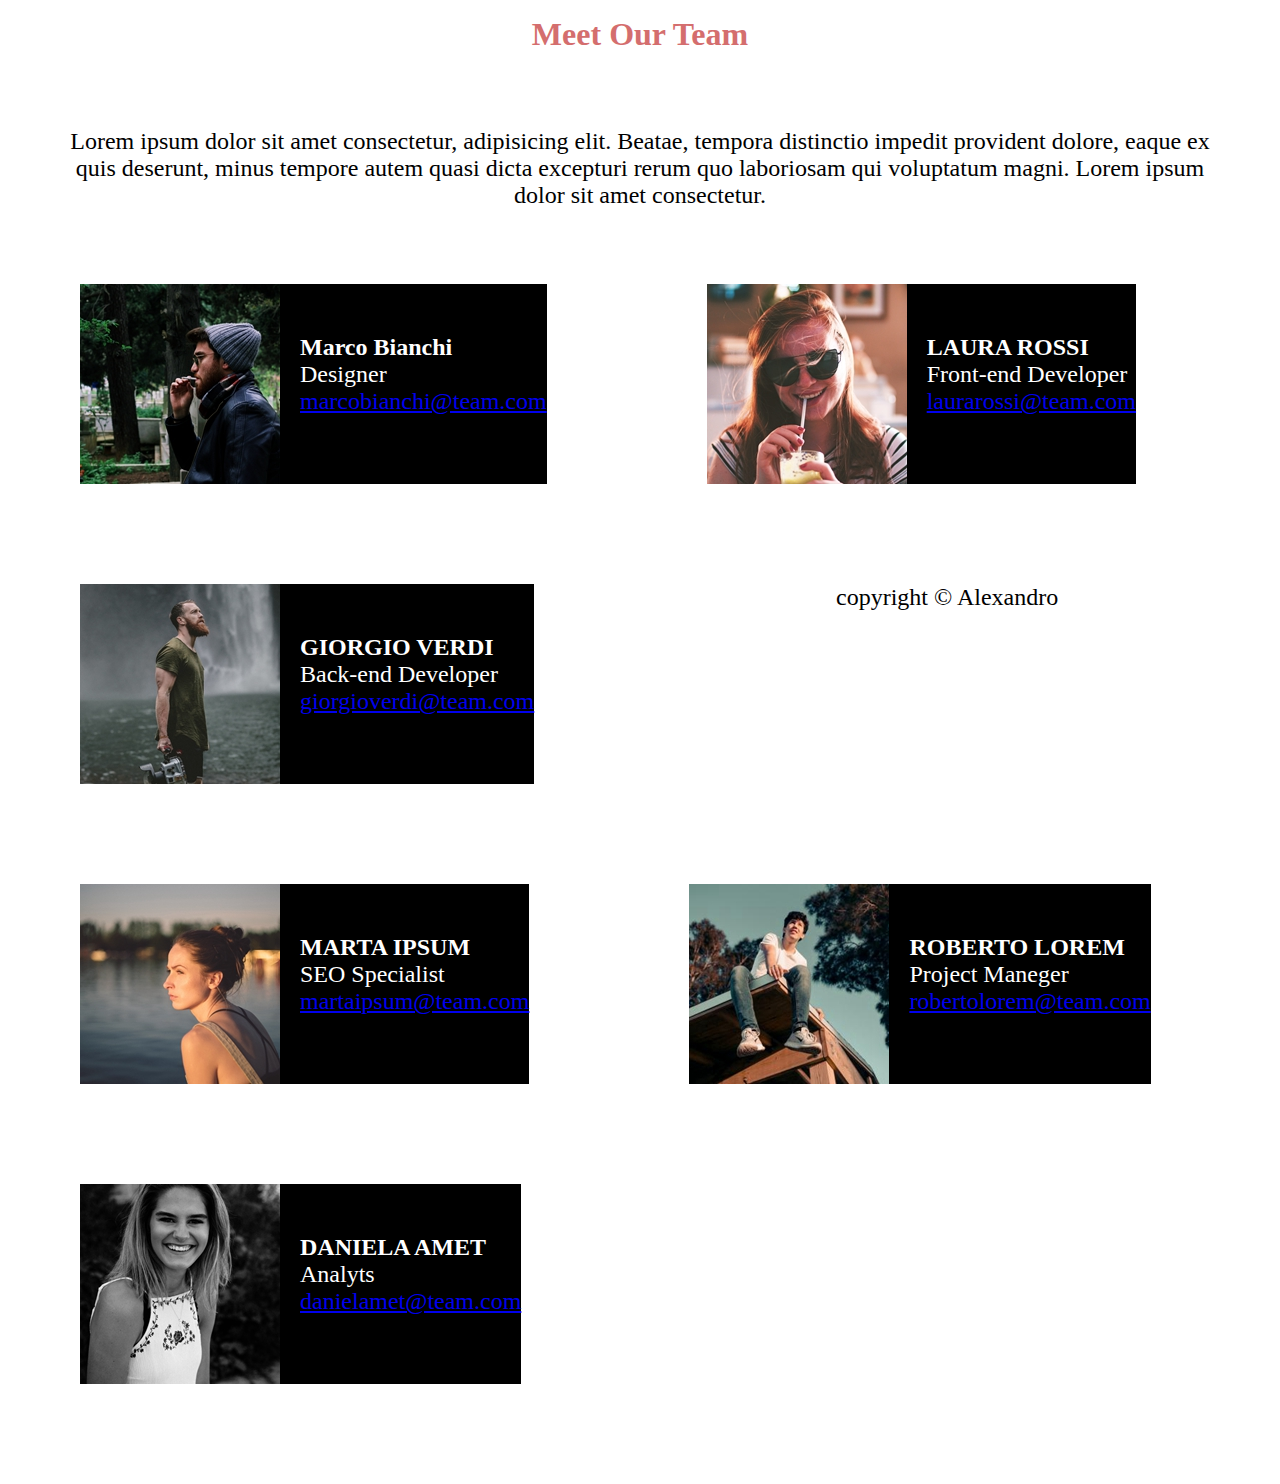
<file: index.html>
<!DOCTYPE html>
<html lang="en">

<head>
    <meta charset="UTF-8">
    <meta http-equiv="X-UA-Compatible" content="IE=edge">
    <meta name="viewport" content="width=device-width, initial-scale=1.0">
    <title>html-css-float-cards.git</title>
    <link rel="stylesheet" href="./style.css">
</head>

<body>
    <header>
        <h1 class="title">Meet Our Team</h1>
        <p class="intro">Lorem ipsum dolor sit amet consectetur, adipisicing elit. Beatae, tempora distinctio
            impedit
            provident
            dolore, eaque ex quis deserunt, minus tempore autem quasi dicta excepturi rerum quo laboriosam qui
            voluptatum magni. Lorem ipsum dolor sit amet consectetur.</p>
    </header>
    <!-- ./ HEADER WHIT H1 AND P  -->
    <main>
        <div class="container clearflix">
            <section class="clearfix ">
                <div class=" card">
                    <img src="./img/male1.png" alt="Photo Designer">
                    <div class="text-card">
                        <h4>Marco Bianchi</h4>
                        <p> Designer</p>
                        <a href="mailto:alex.fioretti@hotmail.it">marcobianchi@team.com</a>
                    </div>
                </div>
                <div class=" card">
                    <img src="./img/female1.png" alt="Photo Front end Developer">
                    <div class="text-card">
                        <h4>LAURA ROSSI</h4>
                        <p>Front-end Developer</p>
                        <a href="mailto:alex.fioretti@hotmail.it">laurarossi@team.com</a>
                    </div>
                </div>
                <div class=" card">
                    <img src="./img/male2.png" alt="Photo Back-end Developer">
                    <div class="text-card">
                        <h4>GIORGIO VERDI</h4>
                        <p> Back-end Developer</p>
                        <a href="mailto:alex.fioretti@hotmail.it">giorgioverdi@team.com</a>
                    </div>
                </div>
            </section>
            <!-- */ 3 TOP CARD WHIT INFO  -->
            <section class="clearfix ">
                <div class=" card">
                    <img src="./img/female2.png" alt="Photo Seo Specialist">
                    <div class="text-card">
                        <h4>MARTA IPSUM</h4>
                        <p> SEO Specialist</p>
                        <a href="mailto:alex.fioretti@hotmail.it">martaipsum@team.com</a>
                    </div>
                </div>
                <div class=" card">
                    <img src="./img/male3.png" alt="Photo Project Maneger">
                    <div class="text-card">
                        <h4>ROBERTO LOREM</h4>
                        <p>Project Maneger</p>
                        <a href="mailto:alex.fioretti@hotmail.it">robertolorem@team.com</a>
                    </div>
                </div>
                <div class="card">
                    <img src="./img/female3.png" alt="Photo Analyst">
                    <div class="text-card">
                        <h4>DANIELA AMET</h4>
                        <p> Analyts</p>
                        <a href="mailto:alex.fioretti@hotmail.it">danielamet@team.com</a>
                    </div>
                </div>
                <!-- */ 3 BOTTOM CARD WHIT INFO -->
            </section>
    </main>
    <footer>
        copyright &#169; Alexandro
    </footer>
</body>

</html>
</file>
<file: style.css>
* {
    margin: 0;
    padding: 0;
    box-sizing: border-box;
}

/* debug */
.debug {
    height: 300px;
    background-color: rgb(48, 44, 40);
    border: 1px solid red;
}

/* utility  */
.container {
    max-width: 100%;
    margin: auto;
    height: 200px;
}

.card {
    background-color: black;
    color: white;
    float: left;
    text-align: left;
    margin-left: 80px;
    margin-right: 80px;
    margin-bottom: 100px;
    width: calc(100% / 3 -40);
}

/* Fine utility */
h1 {
    text-align: center;
    color: rgb(212, 110, 110);
    margin-bottom: 3rem;
    margin-top: 1rem;
}

/* clear fix */
.clearfix::after {
    content: '';
    display: table;
    clear: both;
}

.intro {
    text-align: center;
    font-size: 1.5rem;
    margin: 75px 50px;
}

.card img {
    Float: Left;

}

footer {
    text-align: center;
    font-size: 1.5rem;
}

.text-card {
    margin-left: 220px;
    margin-top: 50px;
    font-size: 1.50rem;
}
</file>
